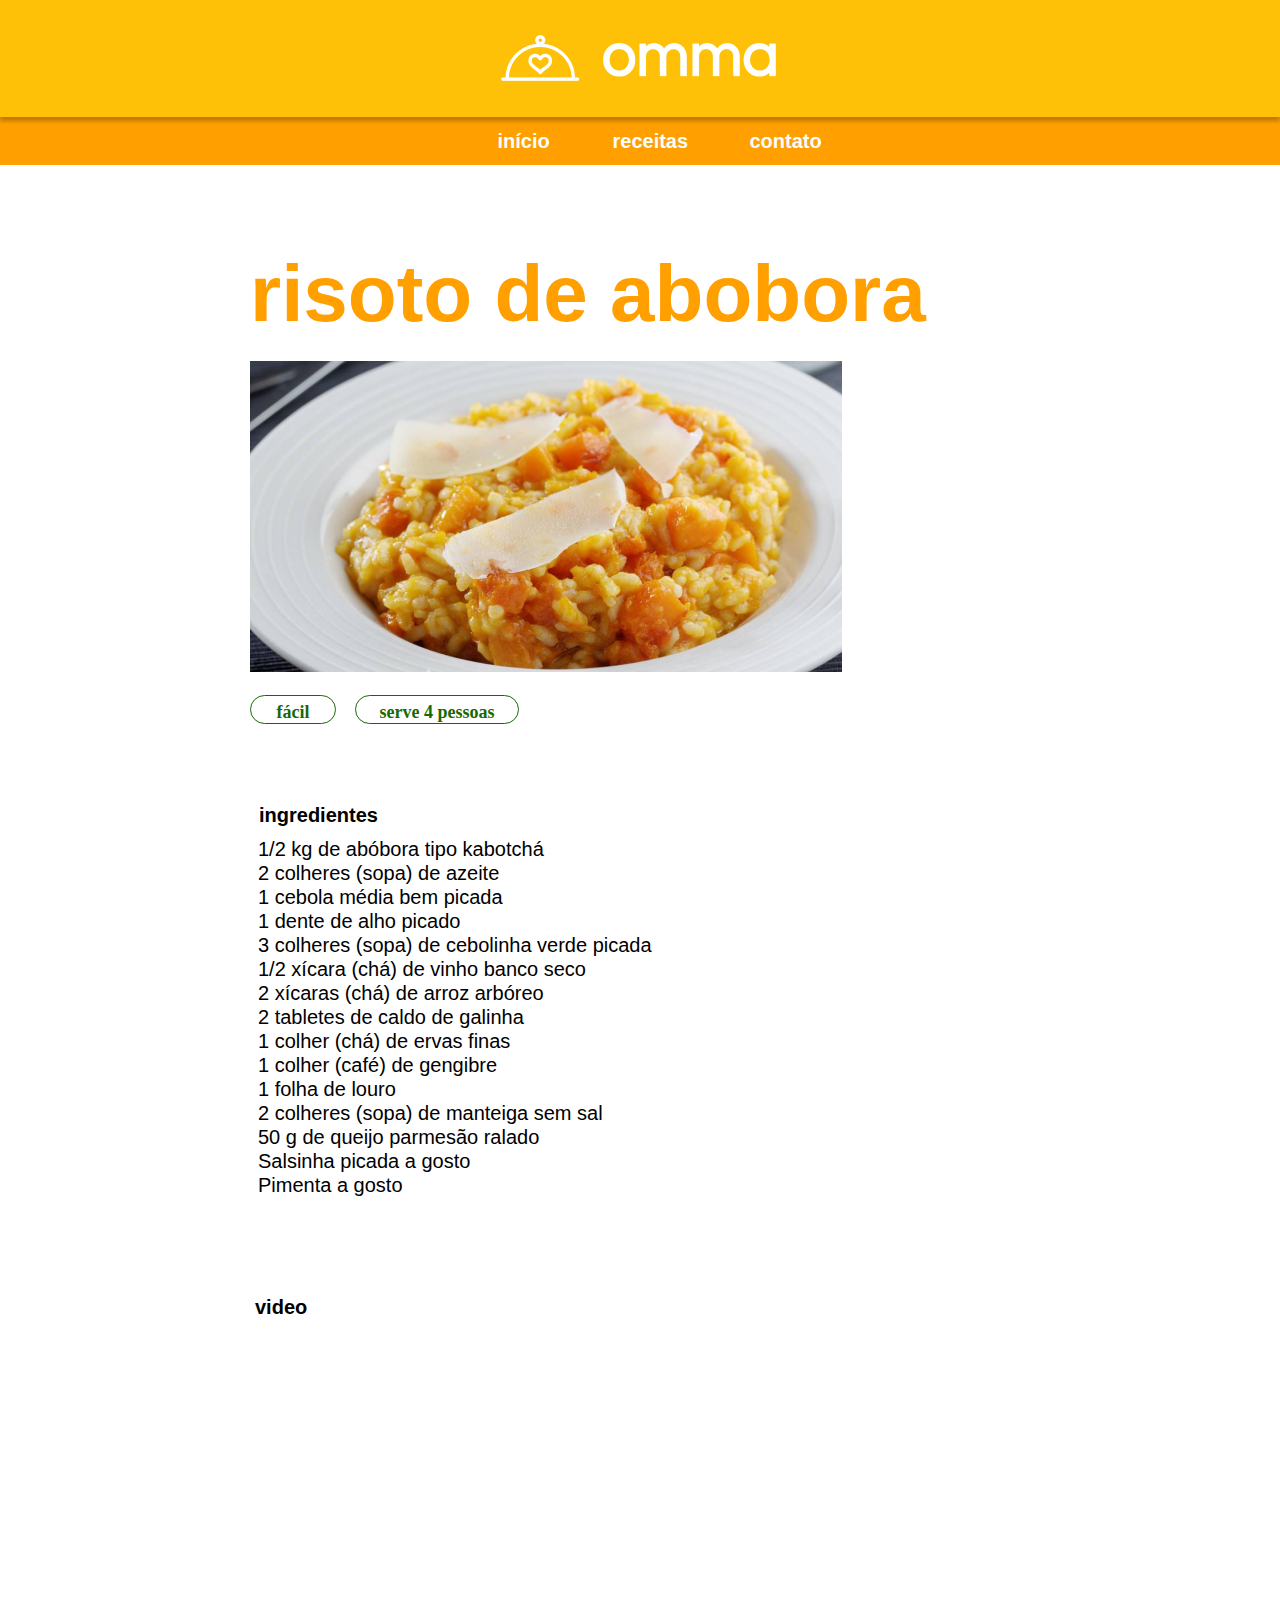
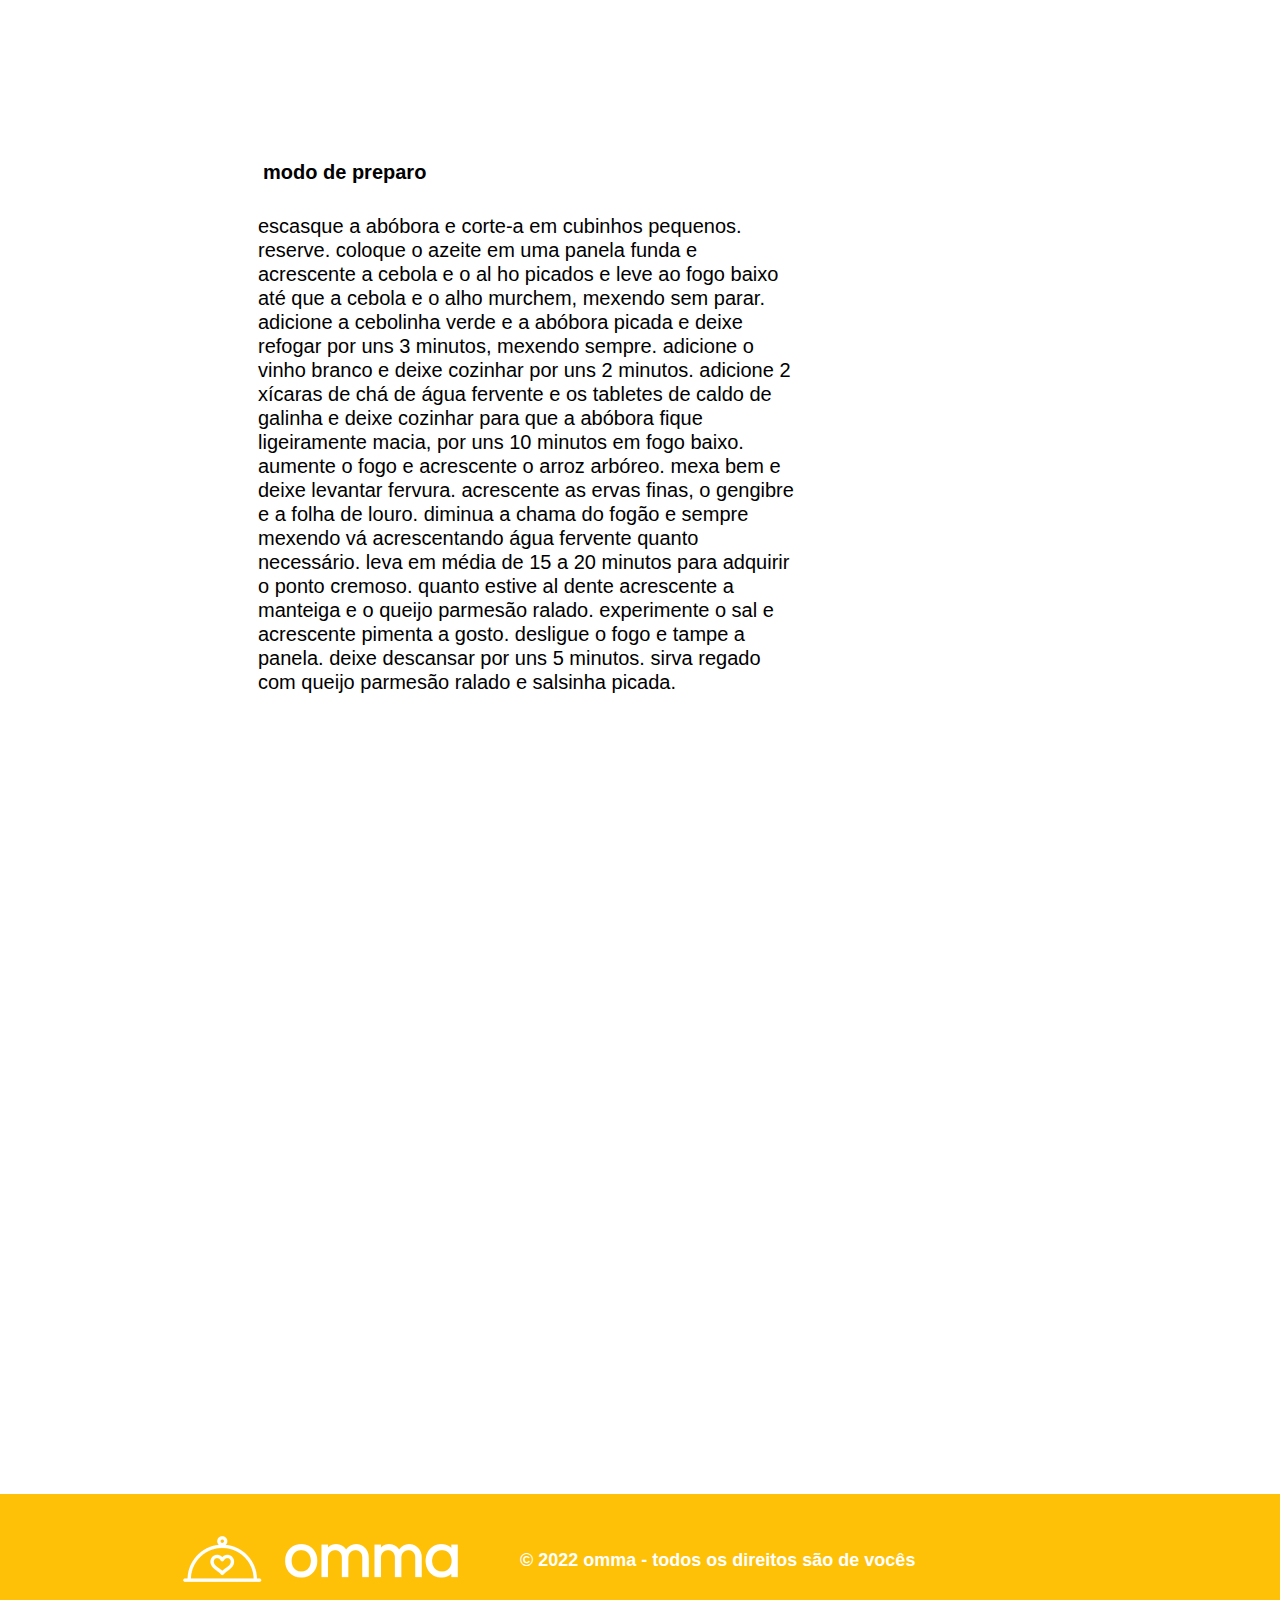
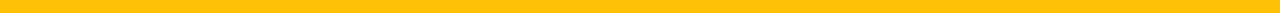
<file: index.html>
<!DOCTYPE html>
<html lang="en">
<head>
    <meta charset="UTF-8">
    <meta http-equiv="X-UA-Compatible" content="IE=edge">
    <meta name="viewport" content="width=device-width, initial-scale=1.0">
    <link rel="stylesheet" href="style.css">
    <title>Omma</title>
</head>
<body>
    <header>
        <div class="titulo">
            <div class="logo"><a href="#"><img src="./images/img-omma/logo.png"></a></div>
        </div>
        <nav>
            <div class="listaMenu">
                <ul>
                    <li><a href="google.com" class="item1">início</a></li>
                    <li><a href="google.com" class="item2">receitas</a></li>
                    <li><a href="google.com" class="item3">contato</a></li>
                </ul>
            </div>
        </nav>
    </header>
    <main>
        <article>
            <div>
                <h1 class="nomeReceita">risoto de abobora</h1>
            </div>
            <div class="imagem">
                <img src="images/img-omma/risoto.png" alt="Foto da Receita" >
            </div>
            <div class="tags">
                <ul>
                    <li><a href="" class = "tag1">fácil</a></li>
                    <li><a href="" class = "tag2">serve 4 pessoas</a></li>
                </ul>
            </div>
            <p>
                <ul class="listaIngrediente"><h3><b>ingredientes</b></h3>
                    <li>1/2 kg de abóbora tipo kabotchá</li>
                    <li>2 colheres (sopa) de azeite</li>
                    <li>1 cebola média bem picada</li>
                    <li>1 dente de alho picado</li>
                    <li>3 colheres (sopa) de cebolinha verde picada</li>
                    <li>1/2 xícara (chá) de vinho banco seco</li>
                    <li>2 xícaras (chá) de arroz arbóreo</li>
                    <li>2 tabletes de caldo de galinha</li>
                    <li>1 colher (chá) de ervas finas</li>
                    <li>1 colher (café) de gengibre</li>
                    <li>1 folha de louro</li>
                    <li>2 colheres (sopa) de manteiga sem sal</li>
                    <li>50 g de queijo parmesão ralado</li>
                    <li>Salsinha picada a gosto</li>
                    <li>Pimenta a gosto</li>
                </ul>  
            </p>
            <section>
                <h3 class="video"><b>video</b></h3>
                <iframe class="video" width="560" height="315" src="https://www.youtube.com/embed/Mxc3RQE4yAg"
                    title="YouTube video player" frameborder="0"
                    allow="accelerometer; autoplay; clipboard-write; encrypted-media; gyroscope; picture-in-picture"
                    allowfullscreen></iframe>
            </section>
            <div class="instrucoes">
                <h3><b>modo de preparo</b></h3>
                <p> 
                escasque a abóbora e corte-a em cubinhos pequenos. <br>
                reserve. 
                coloque o azeite em uma panela funda e <br>acrescente a cebola e o al
                ho picados e leve ao fogo baixo<br> até que a cebola e o alho murchem, 
                mexendo sem parar.<br> adicione a cebolinha verde e a abóbora picada e deixe<br> 
                refogar por uns 3 minutos, mexendo sempre. adicione o<br> vinho branco e deixe 
                cozinhar por uns 2 minutos. adicione 2<br> xícaras de chá de água fervente e 
                os tabletes de caldo de<br> galinha e deixe cozinhar para que a abóbora 
                fique<br> ligeiramente macia, por uns 10 minutos em fogo baixo.<br> 
                aumente o fogo e acrescente o arroz arbóreo. 
                mexa bem e<br> deixe levantar fervura. 
                acrescente as ervas finas, o gengibre<br> e a folha de louro. 
                diminua a chama do fogão e sempre<br> mexendo vá acrescentando água fervente 
                quanto<br> necessário. 
                leva em média de 15 a 20 minutos para adquirir<br> o ponto cremoso. 
                quanto estive al dente acrescente a<br> manteiga e o queijo parmesão ralado. 
                experimente o sal e<br> acrescente pimenta a gosto. 
                desligue o fogo e tampe a<br> panela. deixe descansar por uns 5 minutos. 
                sirva regado<br> com queijo parmesão ralado e salsinha picada.
                </p>
            </div>
        </article>    
    </main>
    <aside>
        <div class = "relacionados">
            <h2>receitas relacionadas</h2>
        </div>
        <div class="card1">
            <div class="fotoReceita"><img src="images/img-omma/moqueca.png"></div>
            <h3 class="tituloReceita">moqueca</h3>
        </div>
        <div class="card2">
            <div class="fotoReceita"><img src="images/img-omma/bolo-banana.png"></div>
            <h3 class="tituloReceita">bolo de banana</h3>
        </div>
        <div class="card3">
            <div class="fotoReceita"><img src="images/img-omma/tabule.png"></div>
            <h3 class="tituloReceita">tabule tradicional</h3>
        </div>
    </aside>
    <footer>
        <div class="rodape">
            <div class="logoFooter"><a href="#"><img src="./images/img-omma/logo.png"></a></div>
            <div class="textoFooter"><p>© 2022 omma - Todos os direitos são de vocês</p></div>
        </div>
    </footer>
</body>
</html>
</file>
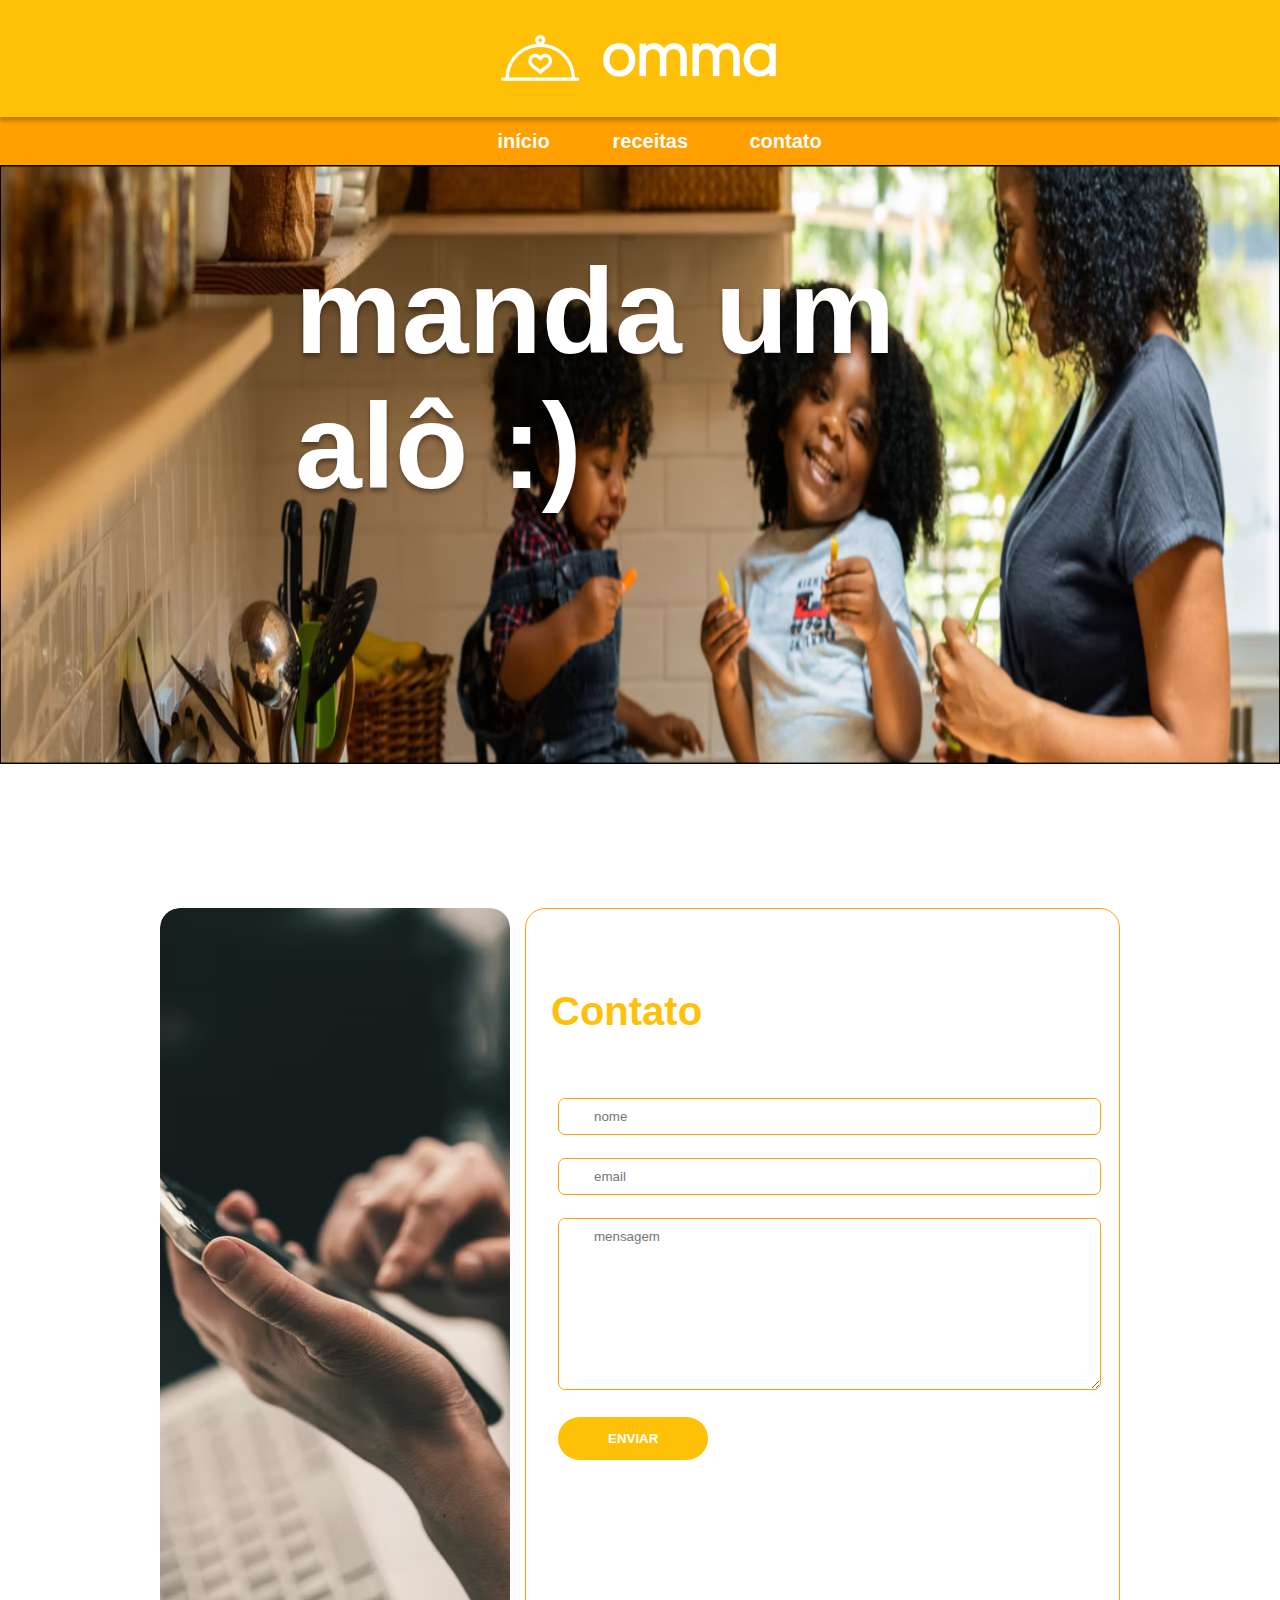
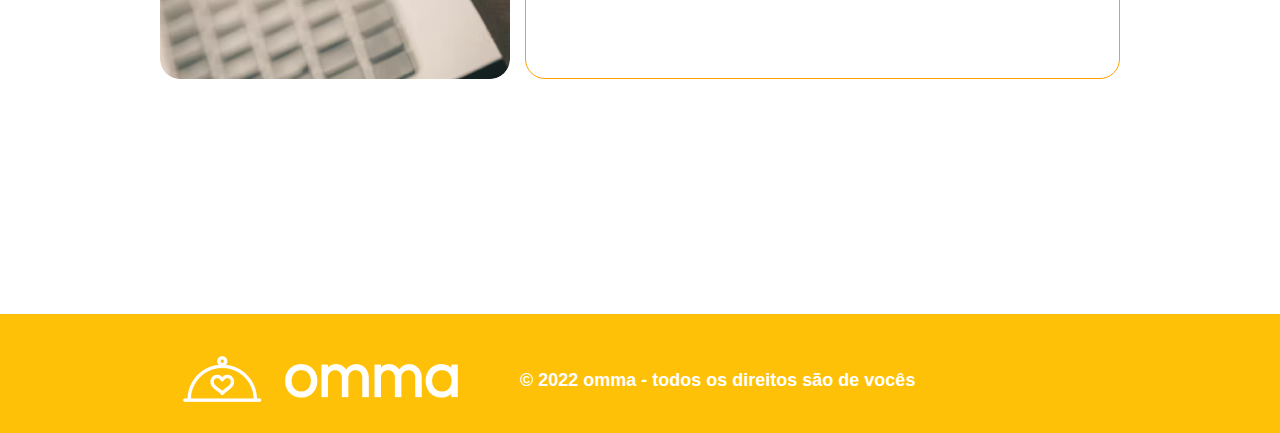
<file: pagContato.html>
<!DOCTYPE html>
<html lang="en">
<head>
    <meta charset="UTF-8">
    <meta http-equiv="X-UA-Compatible" content="IE=edge">
    <meta name="viewport" content="width=device-width, initial-scale=1.0">
    <link rel="stylesheet" href="style.css">
    <title>Omma</title>
</head>
<body>
    <header>
        <div class="titulo">
            <div class="logo"><a href="#"><img src="./images/img-omma/logo.png"></a></div>
        </div>
        <nav>
            <div class="listaMenu">
                <ul>
                    <li><a href="google.com" class="item1">início</a></li>
                    <li><a href="google.com" class="item2">receitas</a></li>
                    <li><a href="google.com" class="item3">contato</a></li>
                </ul>
            </div>
        </nav>
    </header> 
    <div class="imgHeader">
            <img src="images/img-omma/headerImg.png" alt="Imagem da Tela de contato">
            <p>manda um alô :)</p>
    </div>
    <div>
        <div class="content">
            <img src="images/img-omma/contact.png" alt="Foto com Telefone">
            <form action="" method="post">
                <fieldset>
                    <legend>Contato</legend>
                    <div>
                        <label>                          
                            <input type="text" name="nome" required placeholder="nome">
                        </label>
                    </div>

                    <div>
                        <label>                          
                            <input type="text" name="email" required placeholder="email">
                        </label>
                    </div>

                    <div>
                        <label>                          
                            <textarea name="mensagem" required placeholder="mensagem" cols="30" rows="10"></textarea>
                        </label>
                    </div>

                    <div>
                        <button type="submit">                          
                            enviar
                        </button>
                    </div>
                    
                </fieldset>
            </form>   
        </div>
    </div>
    <footer class="footerPag3">
        <div class="rodape1">
            <div class="logoFooter"><a href="#"><img src="./images/img-omma/logo.png"></a></div>
            <div class="textoFooter"><p>© 2022 omma - Todos os direitos são de vocês</p></div>
        </div>
    </footer>    
</body>
</html>
</file>
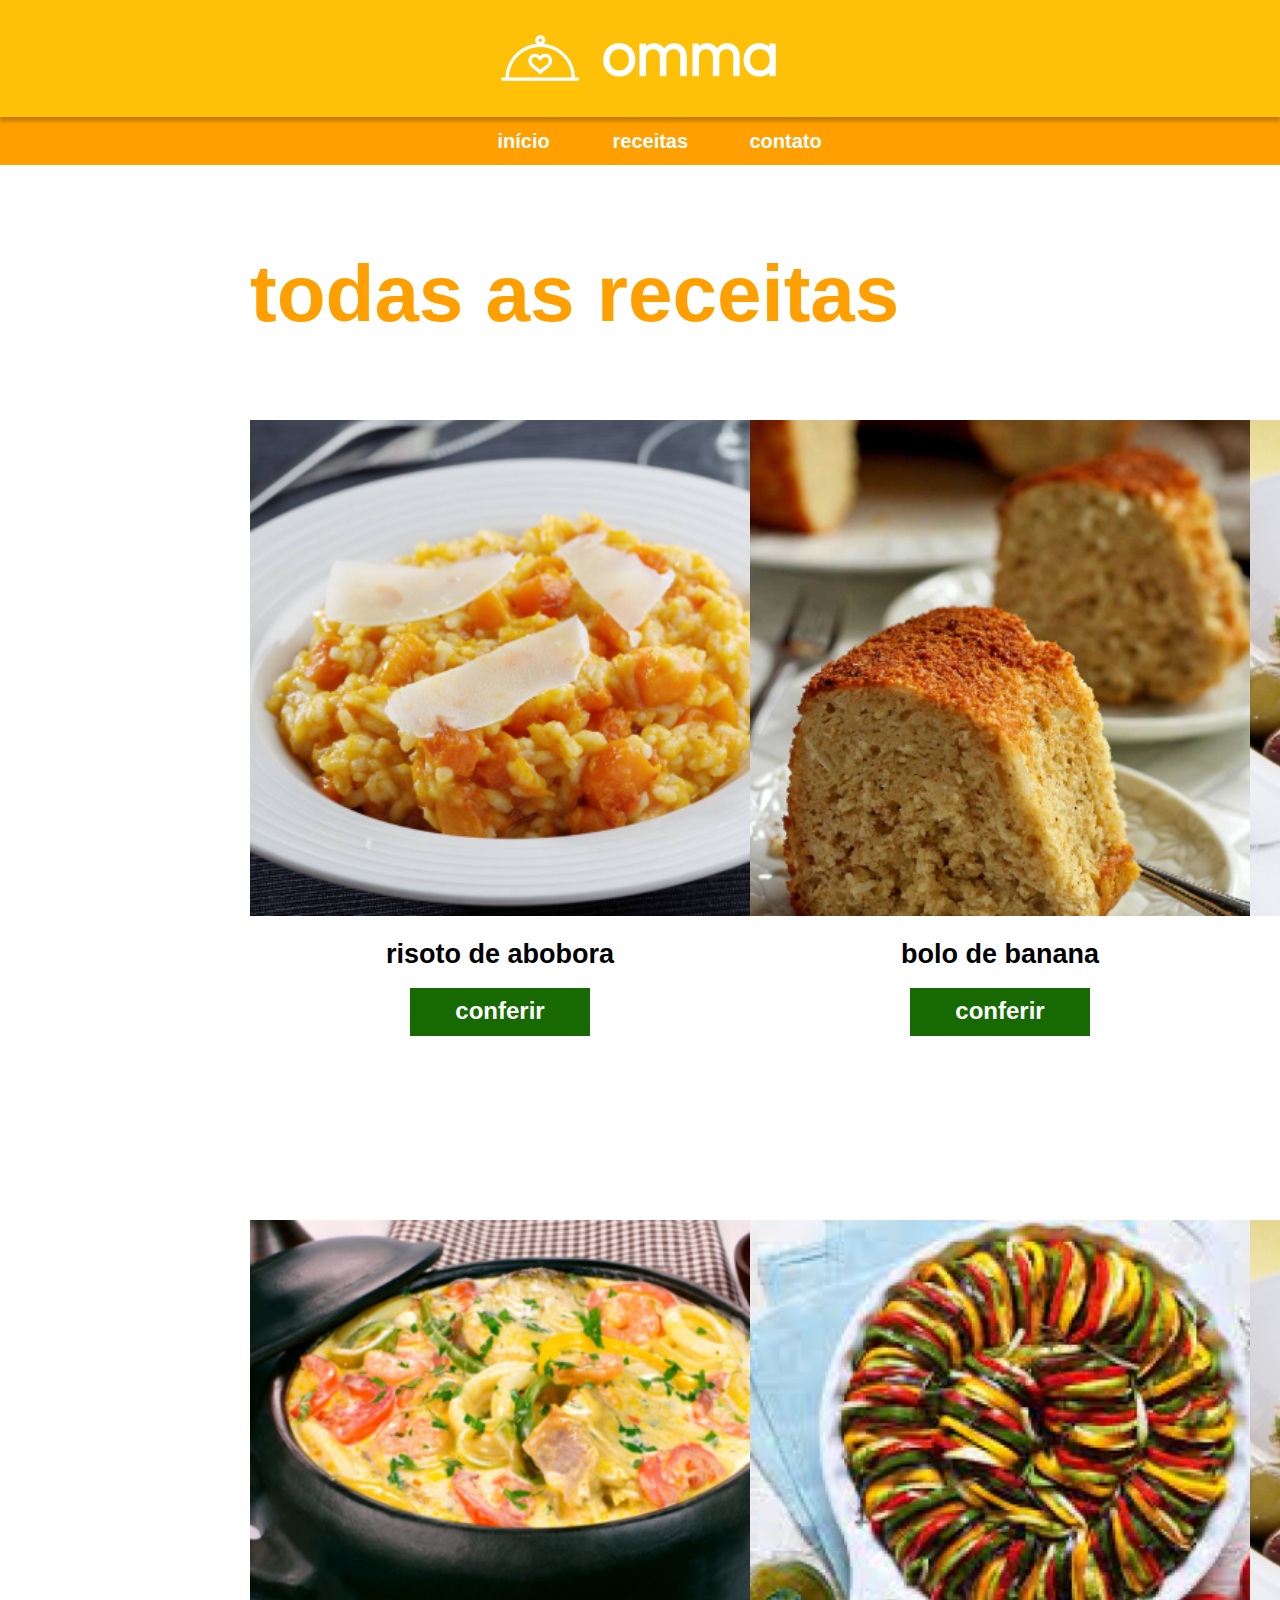
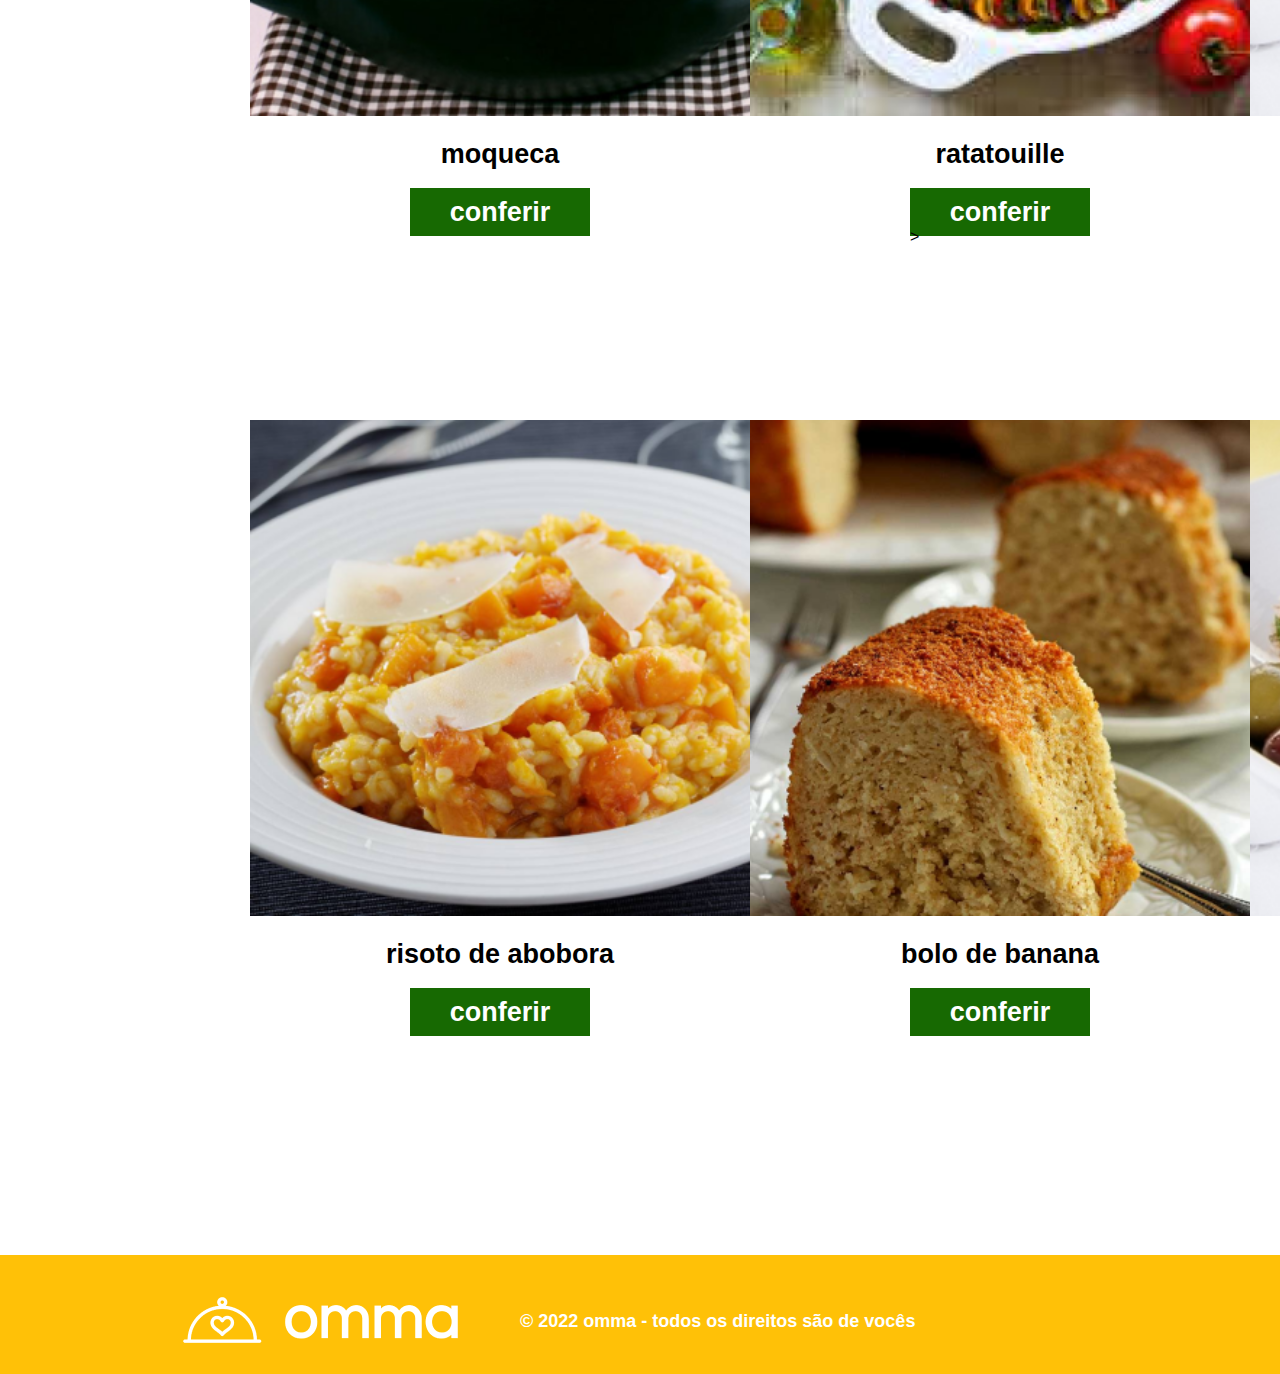
<file: pagReceitas.html>
<!DOCTYPE html>
<html lang="en">
<head>
    <meta charset="UTF-8">
    <meta http-equiv="X-UA-Compatible" content="IE=edge">
    <meta name="viewport" content="width=device-width, initial-scale=1.0">
    <link rel="stylesheet" href="style.css">
    <title>Omma</title>
</head>
<body>
    <header>
        <div class="titulo">
            <div class="logo"><a href="#"><img src="./images/img-omma/logo.png"></a></div>
        </div>
        <nav>
            <div class="listaMenu">
                <ul>
                    <li><a href="google.com" class="item1">início</a></li>
                    <li><a href="google.com" class="item2">receitas</a></li>
                    <li><a href="google.com" class="item3">contato</a></li>
                </ul>
            </div>
        </nav>
    </header>
    <main>
        <article>
            <div>
                <h1 class="nomeReceita">todas as receitas</h1>
            </div>
        </article>
        <div class="linha1">
            <div class="itens">
                <div class="risoto">  <!--primeira coluna de receitas -->
                    <img src="images/img-omma/risoto2.png" alt="risoto de abobora">
                    <p>risoto de abobora</p>
                    <div class="botao">
                        <p><a href="#">conferir</a></p>
                    </div>
                </div>
                <div class="boloDeBanana">  <!--primeira coluna de receitas -->
                    <img src="images/img-omma/bolo-banana.png" alt="bolo de Banana">
                    <p>bolo de banana</p>
                    <div class="botao">
                        <p><a href="#">conferir</a></p>
                    </div>
                </div>
                <div class="tabule">  <!--primeira coluna de receitas -->
                    <img src="images/img-omma/tabule.png" alt="tabule tradicional">
                    <p>tabule tradicional</p>
                    <div class="botao">
                        <p><a href="#">conferir</a></p>
                    </div>
                </div>
            </div>
        </div>
        <div class="linha1">
            <div class="itens2">
                <div class="moqueca">  <!--primeira coluna de receitas -->
                    <img src="images/img-omma/moqueca.png" alt="moqueca">
                    <p>moqueca</p>
                    <div class="botao">
                        <p><a href="#">conferir</a></p>
                    </div>
                </div>
                <div class="ratatouille">  <!--primeira coluna de receitas -->
                    <img src="images/img-omma/ratatouille.png" alt="ratatouille">
                    <p>ratatouille</p>
                    <div class="botao">
                        <p><a href="#">conferir</a></p>>
                    </div>
                </div>
                <div class="tabule">  <!--primeira coluna de receitas -->
                    <img src="images/img-omma/tabule.png" alt="tabule tradicional">
                    <p>tabule tradicional</p>
                    <div class="botao">
                        <p><a href="#">conferir</a></p>
                    </div>
                </div>
            </div>
        </div>
        <div class="linha1">
            <div class="itens3">
                <div class="risoto">  <!--primeira coluna de receitas -->
                    <img src="images/img-omma/risoto2.png" alt="risoto de abobora">
                    <p>risoto de abobora</p>
                    <div class="botao">
                        <p><a href="#">conferir</a></p>
                    </div>
                </div>
                <div class="boloDeBanana">  <!--primeira coluna de receitas -->
                    <img src="images/img-omma/bolo-banana.png" alt="bolo de Banana">
                    <p>bolo de banana</p>
                    <div class="botao">
                        <p><a href="#">conferir</a></p>
                    </div>
                </div>
                <div class="tabule">  <!--primeira coluna de receitas -->
                    <img src="images/img-omma/tabule.png" alt="tabule tradicional">
                    <p>tabule tradicional</p>
                    <div class="botao">
                        <p><a href="#">conferir</a></p>
                    </div>
                </div>
            </div>
        </div>
    </main>
    <footer class="footerPag2">
        <div class="rodape">
            <div class="logoFooter"><a href="#"><img src="./images/img-omma/logo.png"></a></div>
            <div class="textoFooter"><p>© 2022 omma - Todos os direitos são de vocês</p></div>
        </div>
    </footer>
</body>
</html>
</file>
<file: style.css>
*{
    margin: 0;
    padding: 0;
    font-family: 'Montserrat', sans-serif;
    
}
.titulo{
    display:flex;
    background-color: #FFC107;
    justify-content: center;
    left: 0px;
    top: 0px;
    width: auto;
    height: 117px;
    left: 0px;
    top: 0px;
    box-shadow: 0px 4px 4px rgba(0, 0, 0, 0.25);
    z-index: 1;
}
.logo{
    height: 84px;
    width: 324px;
    left: 537px;
    top: 16px;
    margin-top: 16px;
    margin-bottom: 16px;
}
nav{
    position: relative;
    background-color: #FFA000;
    width: auto;
    height: 48px;
    z-index: -1;
    
}
.listaMenu{
    width: auto;
    height: 48px;
    left: 0px;
    top: 117px;
}
.listaMenu ul{
    list-style: none;
    display: flex;
    justify-content: center;
}
.listaMenu ul li{
    width: 57px;
    font-style: normal;
    font-weight: 700;
    font-size: 20px;
    text-transform: lowercase;
    padding-left:56px;
    margin-right: 10px;
    margin-top:12px;
    margin-bottom: 12px;
}
.listaMenu ul li a{
    text-decoration: none;
    font-weight: 700;
    font-size: 20px;
    line-height: 24px;
    color: #FDFDFD;
}
li .item1{
     margin-left: -14px;
     padding-right: -70px;
}
li .item2{
    margin-left: -22px;
    
}
li .item3{
    margin-left: -8px;
    
}
.nomeReceita {
    position: absolute;
    height: 61px;
    left: 250px;
    top: 292px;
    font-style: normal;
    font-weight: 700;
    font-size: 80px;
    line-height: 3px;
    color: #FFA000;
    
}
.imagem{
    position: absolute;
    width: 592px;
    height: 311px;
    left: 250px;
    top: 361px;
    background: #C4C4C4;
}
.imagem img{
    width: 592px;
    height: 311px;
}
.tag1{
    position: absolute;
    width: 74px;
    height: 17px;
    left: 250px;
    top: 695px;
    font-family: 'Montserrat';
    font-style: normal;
    font-weight: 600;
    font-size: 18px;
    line-height: 22px;
    text-align: center;
    color: #176902;
    text-decoration: none;
    border: 1px solid #176902;
    border-radius: 30px;
    padding: 5px;
}
.tag2{
    position: absolute;
    width: 152.67px;
    height: 17px;
    left: 354.63px;
    top: 695px;
    font-family: 'Montserrat';
    font-style: normal;
    font-weight: 600;
    font-size: 18px;
    line-height: 22px;
    text-align: center;
    color: #176902;
    text-decoration: none;
    border: 1px solid #176902;
    border-radius: 30px;
    padding: 5px;
}
.tags ul li{
    text-decoration: none;
    list-style: none;
}
.listaIngrediente {
    position: relative;
    height: 480px;
    left: 258px;
    top: 637px;
    font-style: normal;
    font-size: 20px;
    line-height: 24px;
    color: #000000;
    list-style: none;
    font-weight: 700;
}
.listaIngrediente h3 {
    padding-bottom: 10px;
    margin-left: 1px;
}
.listaIngrediente h3 b {
    font-weight: 800;
    font-size: 20px;
    font-style: bold;
}
.listaIngrediente li{
    font-weight: 100;
}
section{
    margin-top:650px;
    margin-left: 250px;
}
section h3{
    font-style: normal;
    font-weight: 700;
    font-size: 20px;
    line-height: 24px;
    padding-bottom: 30px;
    margin-left: 5px;
}
iframe {
    width: 580px;
    height: 317px;
    left: 120px
}
.instrucoes{
    margin-left: 258px;
    margin-top: 90px;
    font-style: normal;
    font-size: 20px;
    line-height: 24px;
    color: #000000;
    font-weight: 100;
}
.instrucoes h3{
    font-style: normal;
    font-weight: 800;
    font-size: 20px;
    line-height: 24px;
    padding-bottom: 30px;
    margin-left: 5px;
}
.instrucoes p{
    font-weight: 100;
}
aside .relacionados{
    position: absolute;
    left: 1500px;
    top: 338px;
    font-style: normal;
    font-weight: 500;
    font-size: 21px;
    line-height: 37px;
    color: #FFA000;
    
}

.card1 {
    position: absolute;
    width: 345px;
    height: 411px;
    left: 1495px;
    top: 407px;
    background: #FFFFFF;
    box-shadow: 0px 4px 4px rgba(0, 0, 0, 0.25);
    
}
aside .tituloReceita {
    position: relative;
    height: 64px;
    left: 0%;
    top: 14px;
    font-style: normal;
    font-weight: 600;
    font-size: 26px;
    line-height: 32px;
    text-align: center;
    color: #000000;
}
.card2{
    position: absolute;
    width: 345px;
    height: 411px;
    left: 1495px;
    top: 873px;
    background: #FFFFFF;
    box-shadow: 0px 4px 4px rgba(0, 0, 0, 0.25);
}
.card3{
    position: absolute;
    width: 345px;
    height: 411px;
    left: 1495px;
    top: 1374px;
    background: #FFFFFF;
    box-shadow: 0px 4px 4px rgba(0, 0, 0, 0.25);
}
footer {
    position: relative;
    width: 100%;
    height: 119px;
    left: 0px;
    top: 800px;
    background: #FFC107;
}
.logoFooter{
    position: absolute;
    height: 84px;
    width: 324px;
    left: 160px;
    top: 13px;
    margin-top: 10px;
    margin-bottom:20px;
    
}
footer .textoFooter p{
    position: relative;
    width: 464px;
    height: 0px;
    font-style: normal;
    font-weight: 700;
    font-size: 18px;
    line-height: 22px;
    text-transform: lowercase;
    color: #FFFFFF;
    margin-left: 520px;
    top: 55px;
}

.itens{
    display: flex;
    justify-content: space-between;
    position: absolute;
    width: 81%;
    height: 449px;
    left: 250px;
    top: 420px;
}
.itens img{
    width:500px;
}

.itens p{
    display: flex;
    justify-content:center;
    font-style: normal;
    font-weight: 600;
    font-size: 27px;
    line-height: 32px;
    margin-top:18px;
}
.itens .botao{
    position: relative;
    width: 180px;
    height: 48px;
    left: 32%;
    background: #176902;
}
.botao p{
    padding-top:8px;
    font-weight: 700;
    font-size: 24px;
    line-height: 29px;
    color: #FFFFFF;
}
.itens2{
    display: flex;
    justify-content: space-between;
    position: absolute;
    width: 81%;
    height: 449px;
    left: 250px;
    top: 1220px;
}
.itens2 img{
    width:500px;
}

.itens2 p{
    display: flex;
    justify-content:center;
    font-style: normal;
    font-weight: 600;
    font-size: 27px;
    line-height: 32px;
    margin-top:18px;
}
.itens2 .botao{
    position: relative;
    width: 180px;
    height: 48px;
    left: 32%;
    background: #176902;
}
.itens3{
    display: flex;
    justify-content: space-between;
    position: absolute;
    width: 81%;
    height: 449px;
    left: 250px;
    top: 2020px;
}
.itens3 img{
    width:500px;
}

.itens3 p{
    display: flex;
    justify-content:center;
    font-style: normal;
    font-weight: 600;
    font-size: 27px;
    line-height: 32px;
    margin-top:18px;
}
.itens p a, .itens2 p a, .itens3 p a {
    text-decoration: none;
    color: #FFFFFF;

}
.itens3 .botao{
    position: relative;
    width: 180px;
    height: 48px;
    left: 32%;
    background: #176902;
    text-decoration: none;
}
.footerPag2 {
    position: relative;
    width: 100%;
    height: 119px;
    left: 0px;
    top: 2690px;
    background: #FFC107;
}
.imgHeader img{
    box-sizing: border-box;
    width:100%;
    height:599px;
}
.imgHeader p{
    position: absolute;
    width: 700px;
    height: 190px;
    left: 295px;
    top: 244px;
    font-style: normal;
    font-weight: 750;
    font-size: 120px;
    line-height: 135px;
    text-transform: lowercase;
    color: #FFFFFF;
    text-shadow: 0px 4px 4px rgba(0, 0, 0, 0.36);
}
.content{
    display: flex;
    justify-content: center;
    padding: 10rem;
    margin-top: -20px;
}
form{
    display: flex;
    flex-grow: 1;
}
.content > img{
    border-radius: 20px;
}
fieldset{
    display: flex;
    flex-direction: column;
    align-items: stretch;
    flex-grow: 1;
    padding: 25px;
    margin-left: 15px;
    border: 1px solid #FFA000;
    border-radius: 20px;
}
legend{
    font-family: -apple-system, BlinkMacSystemFont, 'Segoe UI', Roboto, Oxygen, Ubuntu, Cantarell, 'Open Sans', 'Helvetica Neue', sans-serif;
    display: block;
    float:left;
    clear: both;
    font-size: 40px;
    color: #FFC107;
    font-weight: 700;
    margin: 0 0 64px;
    margin-top: 55px;
}
input, textarea{
    box-sizing: border-box;
    margin: 0 0 23px;
    padding: 10px 35px 10px 35px;
    width: 100%;
    border: 1px solid #ffa000;
    border-radius: 7px;
    margin-left: 7px;
    
}
button{
    background: #FFC107;
    border-radius: 50px;
    color: white;
    padding: 14px 50px;
    border: none;
    font-weight: 800;
    text-transform: uppercase;
    margin-left: 7px;
}
.footerPag3 {
    position: relative;
    width: 100%;
    height: 119px;
    left: 0px;
    top: 75px;
    background: #FFC107;
}
</file>
